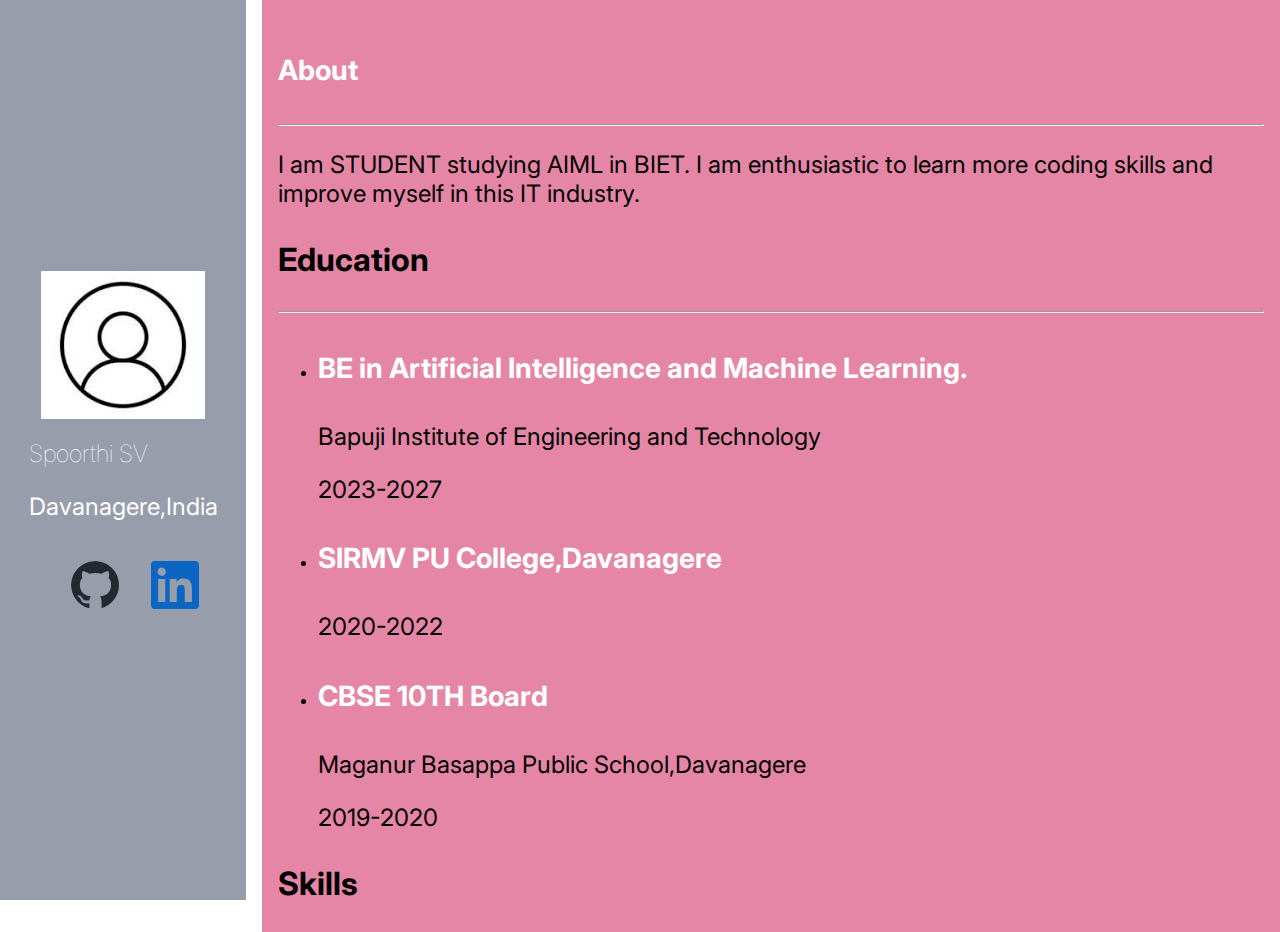
<file: index.html>
<!DOCTYPE html>
<html lang="en">
  <head>
    <meta charset="UTF-8" />
    <meta name="viewport" content="width=device-width, initial-scale=1.0" />
    <title>HTML + CSS</title>
    <link rel="stylesheet" href="style.css" />
    <link rel="preconnect" href="https://fonts.googleapis.com">
<link rel="preconnect" href="https://fonts.gstatic.com" crossorigin>
<link href="https://fonts.googleapis.com/css2?family=Inter:ital,opsz,wght@0,14..32,100..900;1,14..32,100..900&display=swap" rel="stylesheet">
  </head>
  <body>
    <div class="main">
      <div class="left-panel">
        <img src="profile.png" alt="Spoorthi SV" />
      <div>
      <h2>Spoorthi SV</h2>
      <p>Davanagere,India</p>
      </div>
      <ul class="icons">
        <li>
            <a href="https://github.com/SPOORTHISV6">
            <img src="github-light.svg" alt="Github" class="profile-image"/></li>
            </a>
        <li><a href="https://linkedin.com/in/spoorthi-s-v-3b7a63291">
            <img src="linkedin.svg" alt="linkedin"/></li>
        
            
        </a>
      </ul>
      </div>
      <div class="right-panel">
        <h4>About</h4>
        <hr />
        <p>
            I am STUDENT studying  AIML  in BIET.
            I am enthusiastic to learn more coding skills
            and improve myself in this IT industry.
            
        </p>
        <h3>Education</h3>
        <hr />
        <ul>
            <li>
                <h4>
                    BE in Artificial Intelligence and Machine Learning.
                </h4>
                <p>Bapuji Institute of Engineering and Technology</p>
                <p>2023-2027</p>
            </li>
            <li>
               <h4> SIRMV PU College,Davanagere</h4>
               <p>2020-2022</p>
            </li>
            <li>
                <h4>CBSE 10TH Board</h4>
                <p>Maganur Basappa Public School,Davanagere</p>
                <p>2019-2020</p>
            </li>
        </ul>
        <h3>Skills</h3>
        <hr />
        <ul class="icon">
          <li><img src="html.svg" alt="html"></li>
          <li><img src="css.svg" alt="css"></li>
          <li><img src="javascript.svg" alt="javascript"></li>
          <li><img src="python.svg" alt="html"></li>
          
          <li><img src="java.svg" alt="html"></li>
          
        </ul>
        <h3>PROJECTS</h3>
        <hr />
        <ul>
          <h2>
          <li>
            Circular</li>


          <li>Portfolio</li>
          <li>Registration form</li>
          <li>Login</li>
          </h2>
          
        </ul>
        <h3>Contact</h3>
        <ol>
         <li> <strong>Phone:</strong>
          <a href="tel:+919606571054">+919606571054</a>
        </li>
         <li><strong>Email:</strong>
          <a href="mailto:svspoorthi7@gmail.com">svspoorthi7@gmail.com</a>
        </li>
        </ol>
        

      </div>
    </div>
  </body>
</html>
</file>
<file: style.css>
body{
    margin: 0;
    padding:0;
    font-family:"Inter", sans-serif ;
}

.main{
    display:flex;
    gap: 1rem;/*1% OF FONT SIZE*/
    height:100vh ;
}

.left-panel{
    width:20%;/*20% of the width of the page*/
    height:100%;
    background-color:rgb(151, 157, 170);
    display: flex;
    flex-direction: column;
    justify-content:center ;
    align-items: center;
    color:white;
}

.right-panel{
   width:80%;/*remaining width of page*/
   height:100%;
   background-color: rgb(230, 134, 166);
   overflow-y: scroll;
   padding: 1rem;
}

h3{
    color:black;
    font-size: 32px;
}
h4{
    color:white;
    font-size: 28px;
}
p{
    font-size: 24px;
}

.profile-image{
    height: 7rem;
    width:7rem;
    object-fit: cover;
    border-radius: 100%;
}

.icons{
    list-style-type: none;
    display: flex;
    gap: 1rem;
    align-items:center;
}

.icons img{
    height:3rem;
    width: 3rem;
}
.icon{
    list-style-type: none;
    display: flex;
    gap: 8rem;
    align-items:center;
    justify-content:space-around;
}
.icon img{
    height:3rem;
    width: 3rem;
}
h2{
    color:white;
    font-size: 24px;
    font-weight: lighter;
}
.contact{
    font-size: 24px;
    padding-bottom: 12rem;
}
</file>
